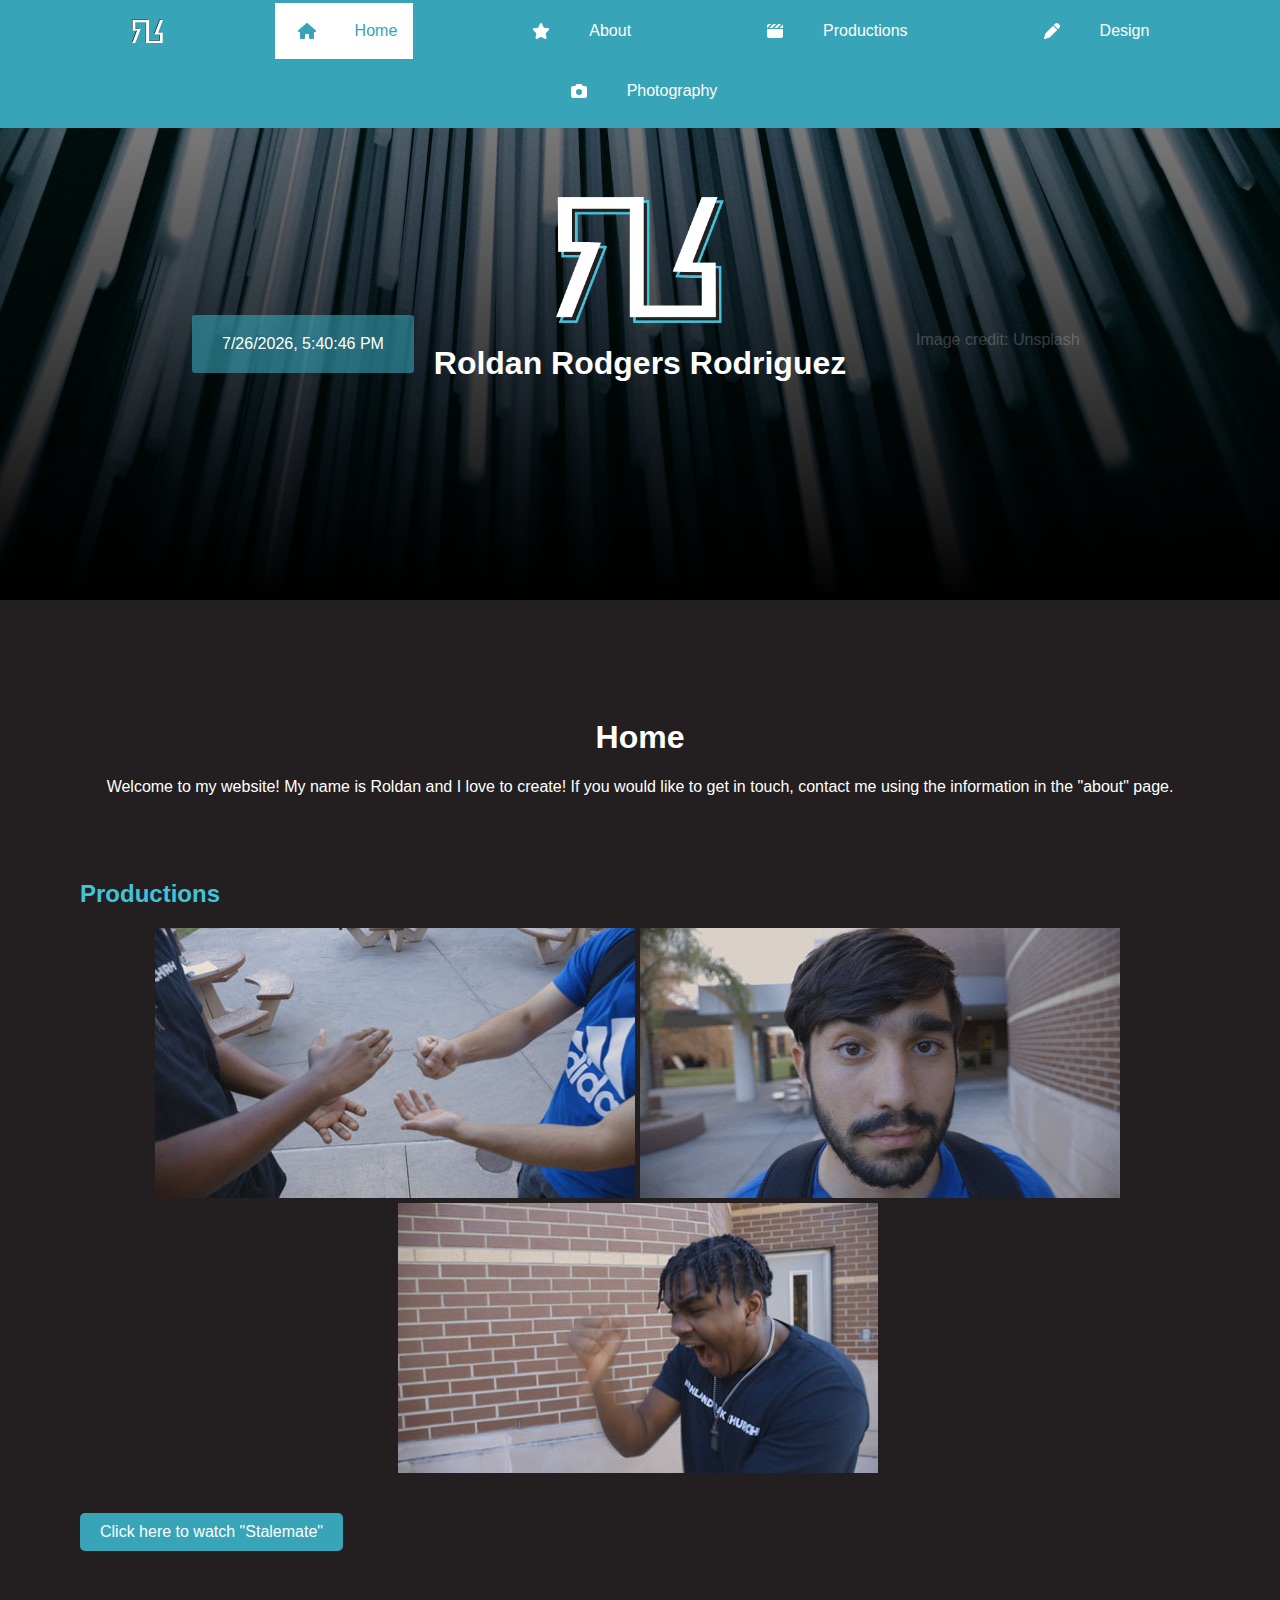
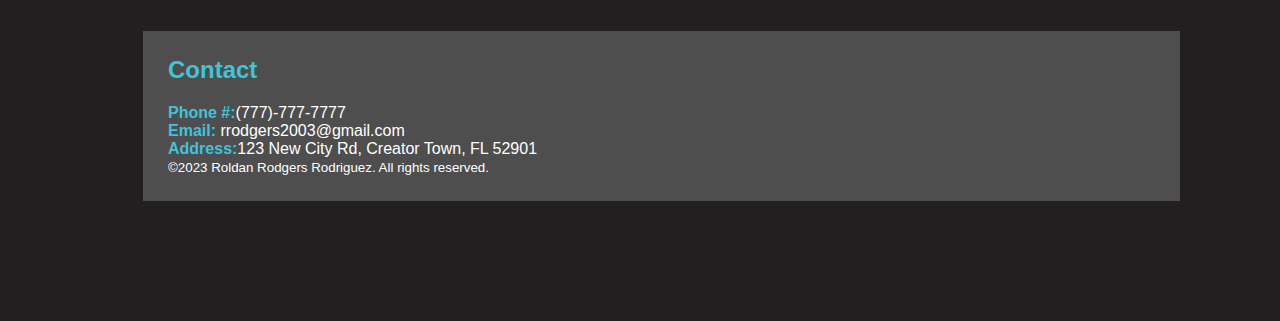
<file: index.html>
<!DOCTYPE html>
<html lang="en">
<head>
    <meta charset="UTF-8">
    <meta name="viewport" content="width=device-width, initial-scale=1.0">
    <title>R.Rodgers - Portfolio</title>

    <link rel="stylesheet" href="stylesheet.css">
</head>

<body>  

  <nav class="navbar">

    <label class="hamburger-menu">
      <input type="checkbox">
    </label>
    <aside class="sidebar">
      <nav>
        <div class="link"><a href="index.html">HOME</a></div>
        <div class="link"><a href="about.html">ABOUT</a></div>
        <div class="link"><a href="videos/productions.html">PRODUCTIONS</a></div>
        <div class="link"><a href="grdesign.html">DESIGN</a></div>
        <div class="link"><a href="pictures/photography.html">PHOTOGRAPHY</a></div>

      </nav>
    </aside>

    <ul class="navbar-nav">
        
        <li class="logos">
            <a href="#" class="nav-link">
              <svg id="Layer_1" data-name="Layer 1" xmlns="http://www.w3.org/2000/svg" viewBox="0 0 262.67 197.13">
                <defs>
                  <style>
                    .cls-1 {
                      fill: #231f20;
                      stroke: #41c3da;
                      stroke-miterlimit: 10;
                      stroke-width: 4px;
                    }
              
                    .cls-2 {
                      fill: #fff;
                      stroke-width: 0px;
                    }
                  </style>
                </defs>
                <g>
                  <polygon class="cls-1" points="9.71 7 10.1 92.55 46.48 92.55 7 195.13 31.77 195.13 77.26 78.22 31.77 77.45 31.77 25.19 122.74 25.19 122.74 195.13 144.03 195.13 144.03 25.19 144.03 7 9.71 7"/>
                  <path class="cls-1" d="m122.74,24.72v170.41h134.32l-.39-85.55h-36.39L259.76,7h-24.77l-45.48,116.9,45.48.77v52.26h-90.97V7h-21.29"/>
                </g>
                <g>
                  <polygon class="cls-2" points="2.71 0 3.1 85.55 39.48 85.55 0 188.13 24.77 188.13 70.26 71.22 24.77 70.45 24.77 18.19 115.74 18.19 115.74 188.13 137.03 188.13 137.03 18.19 137.03 0 2.71 0"/>
                  <path class="cls-2" d="m115.74,17.72v170.41h134.32l-.39-85.55h-36.39L252.76,0h-24.77l-45.48,116.9,45.48.77v52.26h-90.97V0h-21.29"/>
                </g>
              </svg>
</a>
</li>

        <li class="nav-item"><a href="index.html" class="nav-link nav-link-active">
            <svg xmlns="http://www.w3.org/2000/svg" height="1em" viewBox="0 0 576 512"><!--! Font Awesome Free 6.4.2 by @fontawesome - https://fontawesome.com License - https://fontawesome.com/license (Commercial License) Copyright 2023 Fonticons, Inc. --><path d="M575.8 255.5c0 18-15 32.1-32 32.1h-32l.7 160.2c0 2.7-.2 5.4-.5 8.1V472c0 22.1-17.9 40-40 40H456c-1.1 0-2.2 0-3.3-.1c-1.4 .1-2.8 .1-4.2 .1H416 392c-22.1 0-40-17.9-40-40V448 384c0-17.7-14.3-32-32-32H256c-17.7 0-32 14.3-32 32v64 24c0 22.1-17.9 40-40 40H160 128.1c-1.5 0-3-.1-4.5-.2c-1.2 .1-2.4 .2-3.6 .2H104c-22.1 0-40-17.9-40-40V360c0-.9 0-1.9 .1-2.8V287.6H32c-18 0-32-14-32-32.1c0-9 3-17 10-24L266.4 8c7-7 15-8 22-8s15 2 21 7L564.8 231.5c8 7 12 15 11 24z"/></svg>
            <span class="link-text">Home</span>
        </a></li>

        <li class="nav-item"><a href="about.html" class="nav-link">
            <svg xmlns="http://www.w3.org/2000/svg" height="1em" viewBox="0 0 576 512"><!--! Font Awesome Free 6.4.2 by @fontawesome - https://fontawesome.com License - https://fontawesome.com/license (Commercial License) Copyright 2023 Fonticons, Inc. --><path d="M316.9 18C311.6 7 300.4 0 288.1 0s-23.4 7-28.8 18L195 150.3 51.4 171.5c-12 1.8-22 10.2-25.7 21.7s-.7 24.2 7.9 32.7L137.8 329 113.2 474.7c-2 12 3 24.2 12.9 31.3s23 8 33.8 2.3l128.3-68.5 128.3 68.5c10.8 5.7 23.9 4.9 33.8-2.3s14.9-19.3 12.9-31.3L438.5 329 542.7 225.9c8.6-8.5 11.7-21.2 7.9-32.7s-13.7-19.9-25.7-21.7L381.2 150.3 316.9 18z"/></svg>
            <span class="link-text">About</span>
        </a></li>

        <li class="nav-item"><a href="videos/productions.html" class="nav-link">
            <svg xmlns="http://www.w3.org/2000/svg" height="1em" viewBox="0 0 512 512"><!--! Font Awesome Free 6.4.2 by @fontawesome - https://fontawesome.com License - https://fontawesome.com/license (Commercial License) Copyright 2023 Fonticons, Inc. --><path d="M448 32H361.9l-1 1-127 127h92.1l1-1L453.8 32.3c-1.9-.2-3.8-.3-5.8-.3zm64 128V96c0-15.1-5.3-29.1-14-40l-104 104H512zM294.1 32H201.9l-1 1L73.9 160h92.1l1-1 127-127zM64 32C28.7 32 0 60.7 0 96v64H6.1l1-1 127-127H64zM512 192H0V416c0 35.3 28.7 64 64 64H448c35.3 0 64-28.7 64-64V192z"/></svg>
            <span class="link-text">Productions</span>
        </a></li>

        <li class="nav-item"><a href="grdesign.html" class="nav-link">
            <svg xmlns="http://www.w3.org/2000/svg" height="1em" viewBox="0 0 512 512"><!--! Font Awesome Free 6.4.2 by @fontawesome - https://fontawesome.com License - https://fontawesome.com/license (Commercial License) Copyright 2023 Fonticons, Inc. --><path d="M362.7 19.3L314.3 67.7 444.3 197.7l48.4-48.4c25-25 25-65.5 0-90.5L453.3 19.3c-25-25-65.5-25-90.5 0zm-71 71L58.6 323.5c-10.4 10.4-18 23.3-22.2 37.4L1 481.2C-1.5 489.7 .8 498.8 7 505s15.3 8.5 23.7 6.1l120.3-35.4c14.1-4.2 27-11.8 37.4-22.2L421.7 220.3 291.7 90.3z"/></svg>
            <span class="link-text">Design</span>
        </a></li>

        <li class="nav-item"><a href="pictures/photography.html" class="nav-link">
            <svg xmlns="http://www.w3.org/2000/svg" height="1em" viewBox="0 0 512 512"><!--! Font Awesome Free 6.4.2 by @fontawesome - https://fontawesome.com License - https://fontawesome.com/license (Commercial License) Copyright 2023 Fonticons, Inc. --><path d="M149.1 64.8L138.7 96H64C28.7 96 0 124.7 0 160V416c0 35.3 28.7 64 64 64H448c35.3 0 64-28.7 64-64V160c0-35.3-28.7-64-64-64H373.3L362.9 64.8C356.4 45.2 338.1 32 317.4 32H194.6c-20.7 0-39 13.2-45.5 32.8zM256 192a96 96 0 1 1 0 192 96 96 0 1 1 0-192z"/></svg>
            <span class="link-text">Photography</span>
        </a></li>

    </ul>

</nav>

    <div class="hero-image">
        <a href="index.html">
            <picture class="logo">
        <source media="(min-width: 480px)"
                              srcset="images/og_2x.png 800w"
                            sizes="20vw">
                            <img src="images/og_x3.png" alt="Logo for website" class="center">
            </picture>
        </a>

        <h1 class="name">Roldan Rodgers Rodriguez</h1>
      </div>
       
      <div id="datetime-container"></div>

<main>

      <div id="welcome">
          <br>
          <h1>Home</h1>
          <p>Welcome to my website! My name is Roldan and I love to create! If you would like to get in touch, contact me using the information in the "about" page. </p>
      </div>
    


    <h2 class="productions">Productions</h2>
    
    <div class="video-frames">
    <img src="pictures/stalemate/JPEG/stalemate-1.jpg" alt="rock-paper-scissors" id="vid-1">

    <img src="pictures/stalemate/JPEG/stalemate-2.jpg" alt="roldan side eye" id="vid-2">

    <img src="pictures/stalemate/JPEG/stalemate-3.jpg" alt="Isaac getting sturdy" id="vid-3">
    </div>

    <div class="button">
        <a href="videos/productions.html">Click here to watch "Stalemate"</a>
    </div>

    
</main>

    <footer class="contact">

        <h2>Contact</h2>
        
        <strong>Phone #:</strong>(777)-777-7777
        
        <br><strong>Email:</strong> 
        <a class="email" href="mailto:rrodgers2003@gmail.com">rrodgers2003@gmail.com</a>
            <br>
        
            <strong>Address:</strong>123 New City Rd, Creator Town, FL 52901
           
            <br>
            <small>&copy;2023 Roldan Rodgers Rodriguez. All rights reserved.</small>
        </footer>

        <p class="img-credit">Image credit: Unsplash</p>

        <script src="time.js"></script>
</body>

</html>
</file>
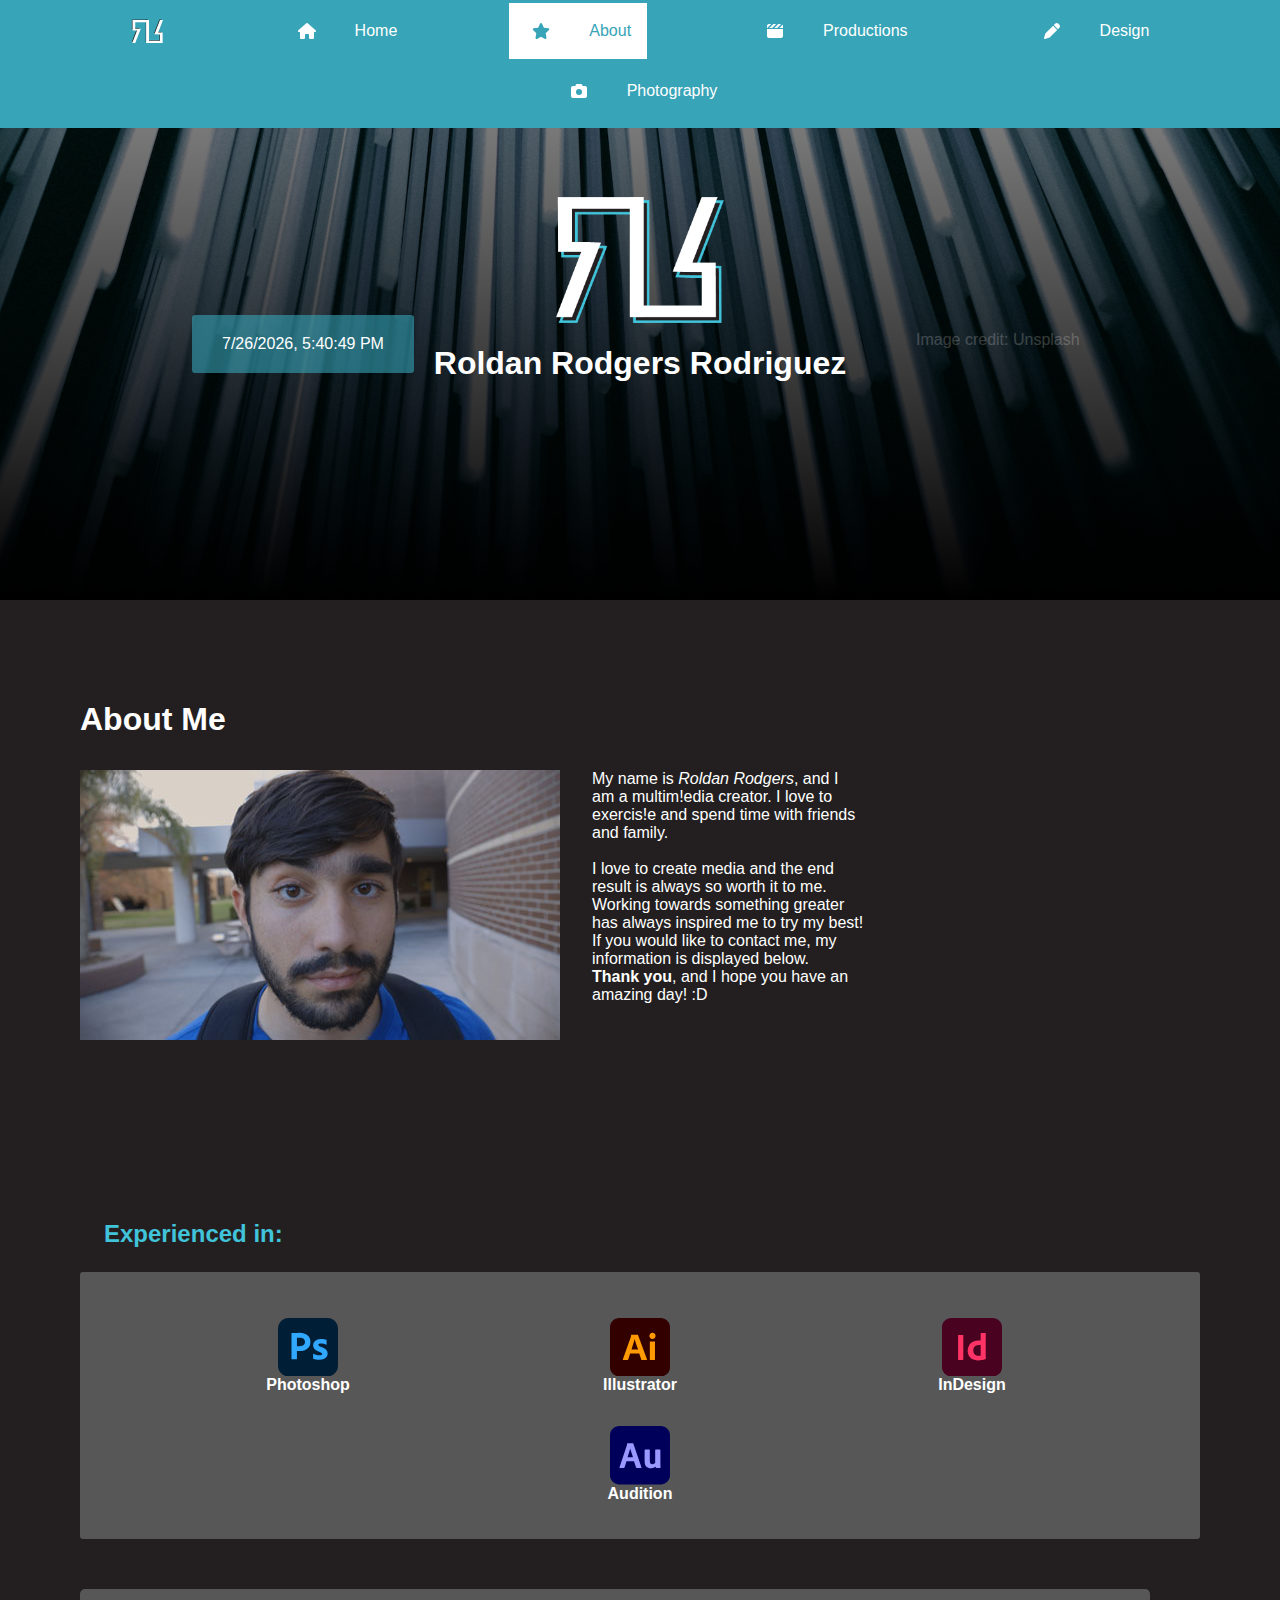
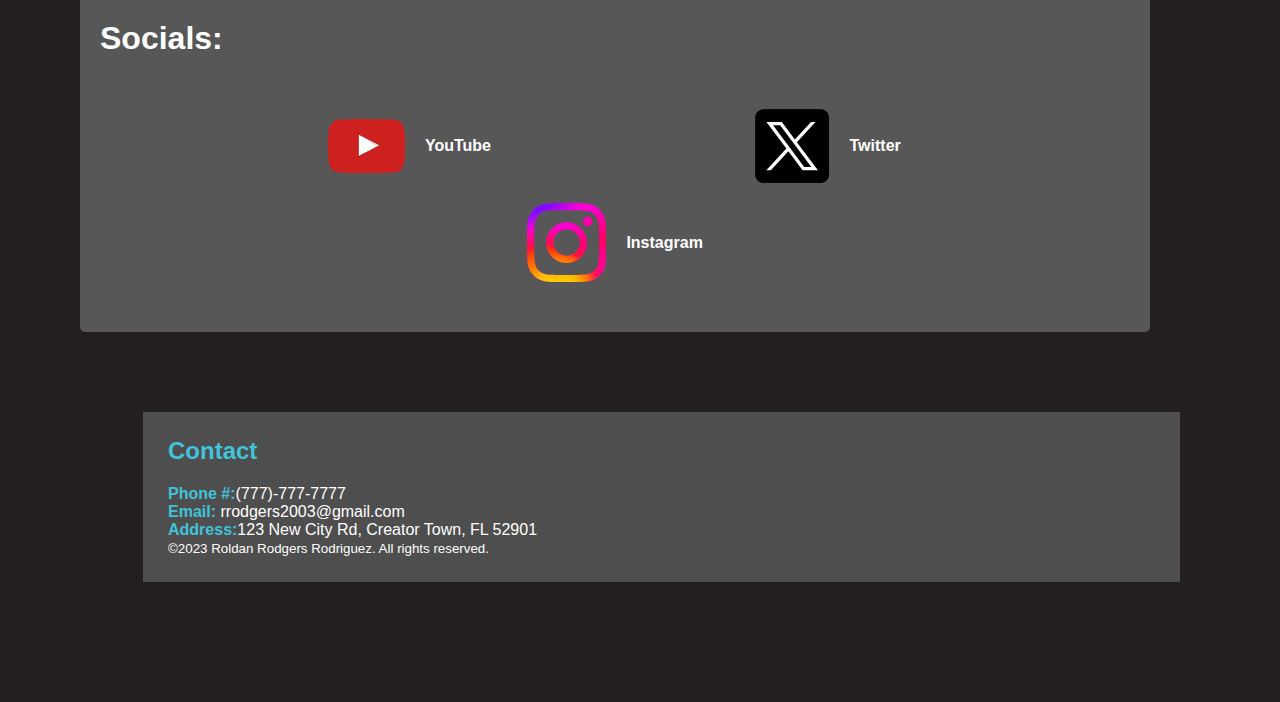
<file: about.html>
<!DOCTYPE html>
<html lang="en">
<head>
    <meta charset="UTF-8">
    <meta name="viewport" content="width=device-width, initial-scale=1.0">
    <title>About Me</title>

    <link rel="stylesheet" href="stylesheet.css">

</head>

<body> 

<nav class="navbar">

  <label class="hamburger-menu">
    <input type="checkbox">
  </label>
  <aside class="sidebar">
    <nav>
      <div class="link"><a href="index.html">HOME</a></div>
      <div class="link"><a href="about.html">ABOUT</a></div>
      <div class="link"><a href="videos/productions.html">PRODUCTIONS</a></div>
      <div class="link"><a href="grdesign.html">DESIGN</a></div>
      <div class="link"><a href="pictures/photography.html">PHOTOGRAPHY</a></div>
    </nav>
  </aside>

  <ul class="navbar-nav">
      
      <li class="logos">
          <a href="#" class="nav-link">
            <svg id="Layer_1" data-name="Layer 1" xmlns="http://www.w3.org/2000/svg" viewBox="0 0 262.67 197.13">
              <defs>
                <style>
                  .cls-1 {
                    fill: #231f20;
                    stroke: #41c3da;
                    stroke-miterlimit: 10;
                    stroke-width: 4px;
                  }
            
                  .cls-2 {
                    fill: #fff;
                    stroke-width: 0px;
                  }
                </style>
              </defs>
              <g>
                <polygon class="cls-1" points="9.71 7 10.1 92.55 46.48 92.55 7 195.13 31.77 195.13 77.26 78.22 31.77 77.45 31.77 25.19 122.74 25.19 122.74 195.13 144.03 195.13 144.03 25.19 144.03 7 9.71 7"/>
                <path class="cls-1" d="m122.74,24.72v170.41h134.32l-.39-85.55h-36.39L259.76,7h-24.77l-45.48,116.9,45.48.77v52.26h-90.97V7h-21.29"/>
              </g>
              <g>
                <polygon class="cls-2" points="2.71 0 3.1 85.55 39.48 85.55 0 188.13 24.77 188.13 70.26 71.22 24.77 70.45 24.77 18.19 115.74 18.19 115.74 188.13 137.03 188.13 137.03 18.19 137.03 0 2.71 0"/>
                <path class="cls-2" d="m115.74,17.72v170.41h134.32l-.39-85.55h-36.39L252.76,0h-24.77l-45.48,116.9,45.48.77v52.26h-90.97V0h-21.29"/>
              </g>
            </svg>
</a>
</li>

      <li class="nav-item"><a href="index.html" class="nav-link">
          <svg xmlns="http://www.w3.org/2000/svg" height="1em" viewBox="0 0 576 512"><!--! Font Awesome Free 6.4.2 by @fontawesome - https://fontawesome.com License - https://fontawesome.com/license (Commercial License) Copyright 2023 Fonticons, Inc. --><path d="M575.8 255.5c0 18-15 32.1-32 32.1h-32l.7 160.2c0 2.7-.2 5.4-.5 8.1V472c0 22.1-17.9 40-40 40H456c-1.1 0-2.2 0-3.3-.1c-1.4 .1-2.8 .1-4.2 .1H416 392c-22.1 0-40-17.9-40-40V448 384c0-17.7-14.3-32-32-32H256c-17.7 0-32 14.3-32 32v64 24c0 22.1-17.9 40-40 40H160 128.1c-1.5 0-3-.1-4.5-.2c-1.2 .1-2.4 .2-3.6 .2H104c-22.1 0-40-17.9-40-40V360c0-.9 0-1.9 .1-2.8V287.6H32c-18 0-32-14-32-32.1c0-9 3-17 10-24L266.4 8c7-7 15-8 22-8s15 2 21 7L564.8 231.5c8 7 12 15 11 24z"/></svg>
          <span class="link-text">Home</span>
      </a></li>

      <li class="nav-item"><a href="about.html" class="nav-link nav-link-active">
          <svg xmlns="http://www.w3.org/2000/svg" height="1em" viewBox="0 0 576 512"><!--! Font Awesome Free 6.4.2 by @fontawesome - https://fontawesome.com License - https://fontawesome.com/license (Commercial License) Copyright 2023 Fonticons, Inc. --><path d="M316.9 18C311.6 7 300.4 0 288.1 0s-23.4 7-28.8 18L195 150.3 51.4 171.5c-12 1.8-22 10.2-25.7 21.7s-.7 24.2 7.9 32.7L137.8 329 113.2 474.7c-2 12 3 24.2 12.9 31.3s23 8 33.8 2.3l128.3-68.5 128.3 68.5c10.8 5.7 23.9 4.9 33.8-2.3s14.9-19.3 12.9-31.3L438.5 329 542.7 225.9c8.6-8.5 11.7-21.2 7.9-32.7s-13.7-19.9-25.7-21.7L381.2 150.3 316.9 18z"/></svg>
          <span class="link-text">About</span>
      </a></li>

      <li class="nav-item"><a href="videos/productions.html" class="nav-link">
          <svg xmlns="http://www.w3.org/2000/svg" height="1em" viewBox="0 0 512 512"><!--! Font Awesome Free 6.4.2 by @fontawesome - https://fontawesome.com License - https://fontawesome.com/license (Commercial License) Copyright 2023 Fonticons, Inc. --><path d="M448 32H361.9l-1 1-127 127h92.1l1-1L453.8 32.3c-1.9-.2-3.8-.3-5.8-.3zm64 128V96c0-15.1-5.3-29.1-14-40l-104 104H512zM294.1 32H201.9l-1 1L73.9 160h92.1l1-1 127-127zM64 32C28.7 32 0 60.7 0 96v64H6.1l1-1 127-127H64zM512 192H0V416c0 35.3 28.7 64 64 64H448c35.3 0 64-28.7 64-64V192z"/></svg>
          <span class="link-text">Productions</span>
      </a></li>

      <li class="nav-item"><a href="grdesign.html" class="nav-link">
          <svg xmlns="http://www.w3.org/2000/svg" height="1em" viewBox="0 0 512 512"><!--! Font Awesome Free 6.4.2 by @fontawesome - https://fontawesome.com License - https://fontawesome.com/license (Commercial License) Copyright 2023 Fonticons, Inc. --><path d="M362.7 19.3L314.3 67.7 444.3 197.7l48.4-48.4c25-25 25-65.5 0-90.5L453.3 19.3c-25-25-65.5-25-90.5 0zm-71 71L58.6 323.5c-10.4 10.4-18 23.3-22.2 37.4L1 481.2C-1.5 489.7 .8 498.8 7 505s15.3 8.5 23.7 6.1l120.3-35.4c14.1-4.2 27-11.8 37.4-22.2L421.7 220.3 291.7 90.3z"/></svg>
          <span class="link-text">Design</span>
      </a></li>

      <li class="nav-item"><a href="pictures/photography.html" class="nav-link">
          <svg xmlns="http://www.w3.org/2000/svg" height="1em" viewBox="0 0 512 512"><!--! Font Awesome Free 6.4.2 by @fontawesome - https://fontawesome.com License - https://fontawesome.com/license (Commercial License) Copyright 2023 Fonticons, Inc. --><path d="M149.1 64.8L138.7 96H64C28.7 96 0 124.7 0 160V416c0 35.3 28.7 64 64 64H448c35.3 0 64-28.7 64-64V160c0-35.3-28.7-64-64-64H373.3L362.9 64.8C356.4 45.2 338.1 32 317.4 32H194.6c-20.7 0-39 13.2-45.5 32.8zM256 192a96 96 0 1 1 0 192 96 96 0 1 1 0-192z"/></svg>
          <span class="link-text">Photography</span>
      </a></li>

  </ul>

</nav>


    <div class="hero-image">
    <a href="index.html">
        <picture class="logo">
    <source media="(min-width: 480px)"
                          srcset="images/og_2x.png 800w"
                        sizes="20vw">
                        <img src="images/ogx3.png" alt="Logo for website" class="center">
        </picture>
    </a>

    <h1 class="name">Roldan Rodgers Rodriguez</h1>
  </div>
   

<main>

<h1>About Me</h1>

<p class="personal">
  <img src="pictures/stalemate/JPEG/stalemate-2.jpg" alt="roldan, aka myself" class="aboutme">
    My name is <em>Roldan Rodgers</em>, and I am a multim!edia creator. I love to<br> exercis!e and spend time with friends and family. <br><br>I love to create media and the end result is always so worth it to me. <br>Working towards something greater has always inspired me to try my best! <br>If you would like to contact me, my information is displayed below. <br><b>Thank you</b>, and I hope you have an amazing day! :D
</p>
<h2 class="title_apps">Experienced in:</h2>
    <ul class="apps">

        <li>
            <svg id="psLayer_1" data-name="psLayer 1" xmlns="http://www.w3.org/2000/svg" viewBox="0 0 425.2 414.6">
              <defs>
                <style>
                  .ps-1 {
                    fill: #001e36;
                  }
            
                  .ps-1, .ps-2 {
                    stroke-width: 0px;
                  }
            
                  .ps-2 {
                    fill: #31a8ff;
                  }
                </style>
              </defs>
              <g id="psLayer_2" data-name="psLayer 2">
                <g id="Surfaces">
                  <g id="Photo_Surface" data-name="Photo Surface">
                    <g id="Outline_no_shadow" data-name="Outline no shadow">
                      <path class="ps-1" d="m75.3,0h274.6c41.6,0,75.3,33.7,75.3,75.3v264c0,41.6-33.7,75.3-75.3,75.3H75.3c-41.6,0-75.3-33.7-75.3-75.3V75.3C0,33.7,33.7,0,75.3,0Z"/>
                    </g>
                  </g>
                </g>
                <g id="Outlined_Mnemonics_Logos" data-name="Outlined Mnemonics Logos">
                  <g id="Ps">
                    <path class="ps-2" d="m95.7,290.7V108.4c0-1.2.5-1.9,1.8-1.9,3,0,5.8,0,9.9-.2,4.3-.2,8.7-.2,13.5-.4s9.9-.2,15.4-.4,10.8-.2,16.1-.2c14.5,0,26.6,1.8,36.5,5.5,8.9,3,17,8,23.7,14.5,5.7,5.7,10.1,12.6,12.9,20.2,2.7,7.4,4.1,15.1,4.1,23,0,15.2-3.5,27.8-10.6,37.7s-17,17.4-28.5,21.6c-12,4.4-25.3,6-39.9,6-4.3,0-7.1,0-8.9-.2-1.8-.2-4.3-.2-7.6-.2v56.9c.2,1.2-.7,2.3-1.9,2.5h-34.4c-1.4.2-2.1-.5-2.1-2.1Zm38.6-150v59.5c2.5.2,4.8.4,6.9.4h9.4c6.9,0,13.8-1.1,20.4-3.2,5.7-1.6,10.6-5,14.5-9.4,3.7-4.4,5.5-10.5,5.5-18.2.2-5.5-1.2-11-4.1-15.8-3-4.6-7.3-8.1-12.4-10.1-6.6-2.7-13.6-3.7-20.9-3.5-4.6,0-8.7,0-12,.2-3.6-.3-6.1-.1-7.3.1h0Z"/>
                    <path class="ps-2" d="m340.2,189.4c-5.3-2.8-11-4.8-17-6-6.6-1.4-13.1-2.3-19.8-2.3-3.5-.2-7.3.4-10.6,1.2-2.3.5-4.3,1.8-5.5,3.5-.9,1.4-1.4,3.2-1.4,4.8s.7,3.2,1.8,4.6c1.6,1.9,3.7,3.5,6,4.8,4.1,2.1,8.3,4.1,12.6,5.8,9.6,3.2,18.8,7.6,27.3,12.9,5.8,3.7,10.6,8.7,14,14.7,2.8,5.7,4.3,11.9,4.1,18.2.2,8.3-2.3,16.7-6.9,23.6-5,7.1-11.9,12.6-19.8,15.8-8.7,3.7-19.3,5.7-32.1,5.7-8.1,0-16.1-.7-24.1-2.3-6.2-1.1-12.4-3-18.1-5.7-1.2-.7-2.1-1.9-1.9-3.4v-30.8c0-.5.2-1.2.7-1.6s1.1-.2,1.6.2c6.9,4.1,14.2,6.9,22,8.7,6.7,1.8,13.8,2.7,20.9,2.7,6.7,0,11.5-.9,14.7-2.5,2.8-1.2,4.8-4.3,4.8-7.4,0-2.5-1.4-4.8-4.3-7.1-2.8-2.3-8.7-5-17.4-8.3-9-3.2-17.4-7.4-25.2-12.8-5.5-3.9-10.1-9-13.5-15.1-2.8-5.7-4.3-11.9-4.1-18.1,0-7.6,2.1-14.9,6-21.4,4.4-7.1,11-12.8,18.6-16.3,8.3-4.3,18.8-6.2,31.4-6.2,7.3,0,14.7.5,22,1.6,5.3.7,10.5,2.1,15.2,4.1.7.2,1.4.9,1.8,1.6.2.7.4,1.4.4,2.1v28.9c0,.7-.4,1.4-.9,1.8-1.7.4-2.6.4-3.3,0Z"/>
                  </g>
                </g>
              </g>
            </svg>Photoshop</li>

        <li>
            <svg id="aiLayer_1" data-name="aiLayer 1" xmlns="http://www.w3.org/2000/svg" viewBox="0 0 425.2 414.6">
              <defs>
                <style>
                  .il-1 {
                    fill: #300;
                  }
            
                  .il-1, .il-2 {
                    stroke-width: 0px;
                  }
            
                  .il-2 {
                    fill: #ff9a00;
                  }
                </style>
              </defs>
              <g id="Illustrator">
                <path id="_16" data-name=" 16" class="il-1" d="m66.42,0h292.37c36.71,0,66.42,28.96,66.42,64.74v285.11c0,35.79-29.71,64.74-66.42,64.74H66.42c-36.71,0-66.42-28.96-66.42-64.74V64.84C0,28.96,29.71,0,66.42,0Z"/>
                <path id="_30" data-name=" 30" class="il-2" d="m207.35,252.35h-64.92l-13.3,42.22c-.4,1.46-1.8,2.54-3.4,2.44h-32.91c-1.9,0-2.5-.98-2-3.02l56.01-157.77c.6-1.66,1.1-3.51,1.7-5.66.8-3.02,1.1-6.24,1.1-9.36-.1-.88.5-1.76,1.5-1.95h45.21c1.3,0,2.1.49,2.2,1.37l63.92,173.56c.6,1.85,0,2.73-1.7,2.73h-36.51c-1.3.1-2.5-.68-2.8-1.95l-14.1-42.61Zm-55.11-29.15h47.61c-1.1-3.61-5-12.09-6.5-16.67s-3.6-8.19-5.2-13.36c-1.7-5.17-3.4-10.43-5.1-15.6-1.7-5.17-3.2-10.24-4.7-15.11-1.4-4.88-2.7-9.26-3.8-13.26h-.3c-1.6,7.41-3.6,14.72-5.9,21.94-2.6,8.19-5.3,16.58-8,25.16-2.7,8.68-5.5,19.7-8.1,26.91h0Z"/>
                <path id="_31" data-name=" 31" class="il-2" d="m300.67,148.02c-5.8.2-11.4-1.95-15.5-6.05-4-4.19-6.1-9.85-5.9-15.6-.2-5.75,2.1-11.21,6.3-15.21,4.2-3.9,9.8-6.05,15.6-5.85,5.9-.29,11.7,1.85,15.9,5.85,3.9,4.1,6,9.56,5.8,15.21.2,5.75-1.9,11.41-6,15.6-4.3,4.1-10.2,6.34-16.2,6.05Zm-18.2,146.36v-125.2c0-1.66.7-2.44,2.2-2.44h31.91c1.5,0,2.2.78,2.2,2.44v125.2c0,1.85-.7,2.73-2.2,2.73h-31.61c-1.6,0-2.5-.88-2.5-2.73Z"/>
              </g>
            </svg>Illustrator</li>

        <li>
            <svg id="idLayer_1" data-name="idLayer 1" xmlns="http://www.w3.org/2000/svg" viewBox="0 0 425.2 414.6">
              <defs>
                <style>
                  .id-1 {
                    fill: #49021f;
                  }
            
                  .id-1, .id-2 {
                    stroke-width: 0px;
                  }
            
                  .id-2 {
                    fill: #f36;
                  }
                </style>
              </defs>
              <g id="InDesign">
                <path id="_18" data-name=" 18" class="id-1" d="m66.42,0h292.37c36.71,0,66.42,28.96,66.42,64.74v285.11c0,35.79-29.71,64.74-66.42,64.74H66.42c-36.71,0-66.42-28.96-66.42-64.74V64.84C0,28.96,29.71,0,66.42,0Z"/>
                <path id="_34" data-name=" 34" class="id-2" d="m151.04,122.66v171.71c0,1.85-.8,2.73-2.5,2.73h-32.11c-1.5,0-2.2-.88-2.2-2.73V122.66c0-1.46.8-2.15,2.5-2.15h32.11c1.1-.1,2.1.59,2.2,1.66.1.1.1.29,0,.49h0Z"/>
                <path id="_35" data-name=" 35" class="id-2" d="m255.46,300.81c-12.9.2-25.71-2.44-37.51-7.7-11-4.97-20.1-12.97-26.31-23.11-6.8-11.8-10.1-25.25-9.6-38.81-.1-12.58,3.2-24.96,9.6-35.88,6.6-11.12,16.2-20.28,27.81-26.33,13.6-6.92,28.81-10.34,44.11-9.85.9,0,2.2,0,3.7.1s4.8.2,6.8.39v-51.78c0-1.27.6-1.95,1.7-1.95h32.61c.8-.1,1.6.49,1.7,1.27v160.2c0,3.12.1,6.53.4,10.14.3,3.61.5,6.92.7,9.85.1,1.17-.6,2.24-1.7,2.73-8.7,3.71-17.8,6.44-27.11,8.19-8.9,1.66-17.9,2.44-26.91,2.54Zm18.6-34.03v-74.79c-2-.39-4.1-.68-6.1-.78-1.9-.2-3.8-.29-5.8-.29-6.8-.1-13.6,1.46-19.7,4.39-13.4,6.24-21.51,19.79-20.5,34.22-.1,5.95.9,11.9,2.9,17.55,1.7,4.49,4.4,8.68,7.9,12.09,3.3,3.12,7.4,5.46,11.8,6.83,4.7,1.46,9.6,2.24,14.5,2.15,2.6,0,5.1-.1,7.3-.29,2.6-.1,5.2-.49,7.7-1.07h0Z"/>
              </g>
            </svg>InDesign</li>

        <li>
            <svg id="auLayer_1" data-name="auLayer 1" xmlns="http://www.w3.org/2000/svg" viewBox="0 0 425.2 414.6">
              <defs>
                <style>
                  .au-1, .au-2 {
                    fill: #99f;
                  }
            
                  .au-1, .au-2, .au-3 {
                    stroke-width: 0px;
                  }
            
                  .au-2 {
                    fill-rule: evenodd;
                  }
            
                  .au-3 {
                    fill: #00005b;
                  }
                </style>
              </defs>
              <g id="Audition">
                <path id="_5" data-name=" 5" class="au-3" d="m66.42,0h292.37c36.71,0,66.42,28.96,66.42,64.74v285.11c0,35.79-29.71,64.74-66.42,64.74H66.42c-36.71,0-66.42-28.96-66.42-64.74V64.84C0,28.96,29.71,0,66.42,0Z"/>
                <path id="_8" data-name=" 8" class="au-2" d="m222.75,291.84l-57.11-166.64c-.2-.88-.7-1.66-1.5-2.15s-1.7-.78-2.6-.68h-37.11c-2-.1-3.7,1.37-3.8,3.32v.39c0,4.58-.6,9.07-2,13.46h0l-51.11,152.11v.1c-.5,1.27-.3,2.63.4,3.8.9,1.07,2.2,1.66,3.6,1.56h26.51c1.2,0,2.3-.29,3.3-.98.9-.68,1.4-1.66,1.6-2.73l14-43.68h53.11l14.9,44.56.1.1c.4.88,1.1,1.56,1.9,2.05.8.49,1.8.68,2.7.68h29.71c1.3.1,2.6-.59,3.3-1.76.5-1.07.5-2.34.1-3.51Zm-60.21-71.18h-37.91c9.2-29.35,15.5-50.02,18.6-61.82,1.2,4.1,2.6,8.78,4.2,14.04,2.8,9.17,5.9,18.92,9.3,29.45,2.7,8.29,4.6,14.33,5.8,18.33Z"/>
                <path id="_9" data-name=" 9" class="au-1" d="m324.58,294.08c-.5-1.56-.9-3.12-1.2-4.68-9.6,6.92-21.3,10.43-33.21,10.04-14.6,0-26.01-4-33.61-12.48-7.6-8.39-11.2-20.77-11.2-36.66v-78.98c-.2-2.24,1.5-4.1,3.8-4.29h28.91c1.2,0,2.3.39,3.1,1.27.7.88,1.1,1.95,1,3.02v76.93c0,8,1.7,13.65,4.7,17.16,3.5,3.8,8.5,5.75,13.7,5.36,7.5.2,14.7-2.73,19.7-8.19v-91.36c-.2-2.24,1.5-4.1,3.8-4.29h28.71c1.1,0,2.2.29,3.1.98.9.78,1.3,1.85,1.3,3.02v96.34c0,8,.4,16.48,1.3,25.45.3,1.27,0,2.54-.9,3.41l-.3.29-.3.2c-.9.39-1.9.49-2.9.49h-24.61c-1,0-2-.2-2.9-.68-1.1-.59-1.7-1.37-2-2.34Z"/>
              </g>
            </svg>Audition</li>

    </ul>


<div class="socials-box">
<h1>Socials:</h1>
<ul class="socials">
    <li>
        <a href="http://www.youtube.com/" target="_blank" rel="noopener noreferrer">
        <svg id="ytLayer_1" data-name="ytLayer 1" xmlns="http://www.w3.org/2000/svg" viewBox="0 0 250 175.58">
          <defs>
            <style>
              .yt-1 {
                fill: #cd201f;
              }
        
              .yt-1, .yt-2, .yt-3 {
                stroke-width: 0px;
              }
        
              .yt-2 {
                fill: #e8e0e0;
              }
        
              .yt-3 {
                fill: #fff;
              }
            </style>
          </defs>
          <path class="yt-3" d="m166.53,85.23c-22.92-12.25-44.87-23.51-67.31-35.27v70.34c23.61-12.83,48.49-24.59,67.4-35.07h-.1Z"/>
          <path class="yt-2" d="m166.53,85.23c-22.92-12.25-67.31-35.27-67.31-35.27l59.17,39.77s-10.78,5.98,8.13-4.5h0Z"/>
          <path class="yt-1" d="m103.54,175.36c-47.61-.88-63.87-1.67-73.87-3.72-6.76-1.37-12.64-4.41-16.95-8.81-3.33-3.33-5.98-8.42-8.03-15.48-1.76-5.88-2.45-10.77-3.43-22.73C-.24,97.64-.59,75.58,1.26,50.94c1.53-13.61,2.27-29.76,12.44-39.19,4.8-4.41,10.38-7.25,16.66-8.42C40.15,1.47,81.89,0,125.09,0s84.94,1.47,94.74,3.33c7.83,1.47,15.18,5.88,19.49,11.56,9.28,14.59,9.44,32.74,10.38,46.93.39,6.76.39,45.16,0,51.92-1.47,22.43-2.64,30.37-5.97,38.59-2.06,5.19-3.82,7.94-6.86,10.97-4.77,4.68-10.86,7.78-17.44,8.91-41.2,3.1-76.19,3.77-115.9,3.14h0Zm63.09-90.13c-22.92-12.25-44.87-23.61-67.31-35.37v70.34c23.61-12.83,48.5-24.59,67.4-35.07l-.1.1Z"/>
        </svg>YouTube</a></li>

    <li>

        <a href="http://www.twitter.com/" target="_blank" rel="noopener noreferrer">
           
            <svg id="svg5" xmlns="http://www.w3.org/2000/svg" viewBox="0 0 856.99 857">
              <defs>
                <style>
                  .twi-1 {
                    fill: #fff;
                    stroke-width: 0px;
                  }
            
                  .twi-2 {
                    stroke: #fff;
                    stroke-miterlimit: 10;
                  }
                </style>
              </defs>
              <path class="twi-2" d="m756.7,856.5H100.3c-55.12,0-99.8-44.68-99.8-99.8V100.3C.5,45.18,45.18.5,100.3.5h656.39c55.12,0,99.8,44.68,99.8,99.8v656.39c.01,55.13-44.67,99.81-99.79,99.81Z"/>
              <g id="twitlayer1">
                <path id="path1009" class="twi-1" d="m132,149.63l230.07,307.63-231.52,250.11h52.11l202.7-218.98,163.77,218.98h177.32l-243.02-324.93,215.5-232.81h-52.11l-186.67,201.67-150.83-201.67h-177.32Zm76.63,38.39h81.46l359.72,480.97h-81.46L208.63,188.02Z"/>
              </g>
            </svg>Twitter</a></li>

    <li><a href="http://www.instagram.com/" target="_blank" rel="noopener noreferrer">
        <svg id="svg8" xmlns="http://www.w3.org/2000/svg" xmlns:xlink="http://www.w3.org/1999/xlink" viewBox="0 0 750.1 749.4">
          <defs>
            <style>
              .in-1 {
                fill: url(#radial-gradient-2);
              }
        
              .in-1, .in-2, .in-3, .in-4 {
                stroke-width: 0px;
              }
        
              .in-2 {
                fill: url(#radial-gradient);
              }
        
              .in-3 {
                fill: url(#radial-gradient-3);
              }
        
              .in-4 {
                fill: url(#radial-gradient-4);
              }
            </style>
            <radialGradient id="radial-gradient" cx="187.93" cy="20.34" fx="187.93" fy="20.34" r="132.29" gradientTransform="translate(1395.34 217.9) rotate(164.25) scale(3.62 2.61)" gradientUnits="userSpaceOnUse">
              <stop offset="0" stop-color="#ff005f"/>
              <stop offset="1" stop-color="#fc01d8"/>
            </radialGradient>
            <radialGradient id="radial-gradient-2" cx="-122.79" cy="-579.31" fx="-122.79" fy="-579.31" r="132.29" gradientTransform="translate(2980.59 251.98) rotate(-90) scale(4.53 4.8)" gradientUnits="userSpaceOnUse">
              <stop offset="0" stop-color="#fc0"/>
              <stop offset=".12" stop-color="#fc0"/>
              <stop offset=".57" stop-color="#fe4a05"/>
              <stop offset=".69" stop-color="#ff0f3f"/>
              <stop offset="1" stop-color="#fe0657" stop-opacity="0"/>
            </radialGradient>
            <radialGradient id="radial-gradient-3" cx="-145.69" cy="-68.34" fx="-145.69" fy="-68.34" r="132.29" gradientTransform="translate(-429.14 81.03) rotate(162.71) scale(3.58 1.6)" gradientUnits="userSpaceOnUse">
              <stop offset="0" stop-color="#780cff"/>
              <stop offset=".19" stop-color="#780cff"/>
              <stop offset="1" stop-color="#820bff" stop-opacity="0"/>
            </radialGradient>
            <radialGradient id="radial-gradient-4" cx="33.12" cy="-635.32" fx="33.12" fy="-635.32" r="132.29" gradientTransform="translate(1701.46 1569.97) rotate(-59.87) scale(1.87 2.44)" gradientUnits="userSpaceOnUse">
              <stop offset="0" stop-color="#fc0"/>
              <stop offset="1" stop-color="#fc0" stop-opacity="0"/>
            </radialGradient>
          </defs>
          <g id="instlayer1">
            <g id="g1111">
              <path id="path1092" class="in-2" d="m375,0C273.2,0,260.4.4,220.4,2.3c-39.9,1.8-67.2,8.1-91,17.4-24.7,9.6-45.6,22.4-66.4,43.2-20.9,20.8-33.7,41.7-43.3,66.4-9.3,23.8-15.6,51.1-17.4,90.9-1.8,40-2.3,52.8-2.3,154.5s.5,114.5,2.3,154.5c1.8,39.9,8.2,67.1,17.4,90.9,9.6,24.6,22.4,45.6,43.3,66.4,20.8,20.8,41.8,33.7,66.4,43.2,23.9,9.3,51.1,15.6,91,17.4,40,1.8,52.8,2.3,154.6,2.3s114.6-.4,154.6-2.3c39.9-1.8,67.2-8.1,91.1-17.4,24.7-9.6,45.5-22.4,66.4-43.2s33.7-41.7,43.3-66.4c9.2-23.8,15.5-51.1,17.4-90.9,1.8-40,2.3-52.7,2.3-154.5s-.5-114.5-2.3-154.5c-1.9-39.9-8.2-67.1-17.4-90.9-9.6-24.6-22.4-45.6-43.3-66.4-20.9-20.8-41.7-33.6-66.4-43.2-23.9-9.3-51.2-15.6-91.1-17.4-40-1.8-52.7-2.3-154.6-2.3h0Zm-33.7,67.6h33.6c100.1,0,112,.4,151.5,2.2,36.6,1.7,56.4,7.8,69.6,12.9,17.5,6.8,30,14.9,43.1,28s21.3,25.6,28.1,43.1c5.1,13.2,11.3,33,12.9,69.6,1.8,39.5,2.2,51.4,2.2,151.4s-.4,111.9-2.2,151.4c-1.7,36.5-7.8,56.4-12.9,69.6-6.8,17.5-14.9,29.9-28.1,43-13.1,13.1-25.6,21.2-43.1,28-13.2,5.2-33.1,11.2-69.6,12.9-39.5,1.8-51.4,2.2-151.5,2.2s-112-.4-151.5-2.2c-36.6-1.7-56.4-7.8-69.6-12.9-17.5-6.8-30-14.9-43.1-28s-21.3-25.6-28.1-43.1c-5.1-13.2-11.3-33-12.9-69.6-1.8-39.5-2.2-51.4-2.2-151.4s.4-111.9,2.2-151.4c1.7-36.5,7.8-56.4,12.9-69.6,6.8-17.5,14.9-30,28.1-43.1,13.1-13.1,25.6-21.2,43.1-28,13.2-5.2,33.1-11.2,69.6-12.9,34.6-1.7,48.1-2.2,117.9-2.1h0Zm233.9,62.2c-24.8,0-45,20.1-45,45s20.2,45,45,45,45-20.1,45-45-20.2-45-45-45h0Zm-200.2,52.5c-106.4,0-192.6,86.2-192.6,192.4s86.2,192.4,192.6,192.4,192.5-86.1,192.5-192.4-86.2-192.4-192.5-192.4h0Zm0,67.6c69,0,125,55.9,125,124.9s-56,124.9-125,124.9-125-55.9-125-124.9,55.9-124.9,125-124.9Z"/>
              <path id="path1068" class="in-1" d="m375,0C273.2,0,260.4.4,220.4,2.3c-39.9,1.8-67.2,8.1-91,17.4-24.7,9.6-45.6,22.4-66.4,43.2-20.9,20.8-33.7,41.7-43.3,66.4-9.3,23.8-15.6,51.1-17.4,90.9-1.8,40-2.3,52.8-2.3,154.5s.5,114.5,2.3,154.5c1.8,39.9,8.2,67.1,17.4,90.9,9.6,24.6,22.4,45.6,43.3,66.4,20.8,20.8,41.8,33.7,66.4,43.2,23.9,9.3,51.1,15.6,91,17.4,40,1.8,52.8,2.3,154.6,2.3s114.6-.4,154.6-2.3c39.9-1.8,67.2-8.1,91.1-17.4,24.7-9.6,45.5-22.4,66.4-43.2s33.7-41.7,43.3-66.4c9.2-23.8,15.5-51.1,17.4-90.9,1.8-40,2.3-52.7,2.3-154.5s-.5-114.5-2.3-154.5c-1.9-39.9-8.2-67.1-17.4-90.9-9.6-24.6-22.4-45.6-43.3-66.4-20.9-20.8-41.7-33.6-66.4-43.2-23.9-9.3-51.2-15.6-91.1-17.4-40-1.8-52.7-2.3-154.6-2.3h0Zm-33.7,67.6h33.6c100.1,0,112,.4,151.5,2.2,36.6,1.7,56.4,7.8,69.6,12.9,17.5,6.8,30,14.9,43.1,28s21.3,25.6,28.1,43.1c5.1,13.2,11.3,33,12.9,69.6,1.8,39.5,2.2,51.4,2.2,151.4s-.4,111.9-2.2,151.4c-1.7,36.5-7.8,56.4-12.9,69.6-6.8,17.5-14.9,29.9-28.1,43-13.1,13.1-25.6,21.2-43.1,28-13.2,5.2-33.1,11.2-69.6,12.9-39.5,1.8-51.4,2.2-151.5,2.2s-112-.4-151.5-2.2c-36.6-1.7-56.4-7.8-69.6-12.9-17.5-6.8-30-14.9-43.1-28s-21.3-25.6-28.1-43.1c-5.1-13.2-11.3-33-12.9-69.6-1.8-39.5-2.2-51.4-2.2-151.4s.4-111.9,2.2-151.4c1.7-36.5,7.8-56.4,12.9-69.6,6.8-17.5,14.9-30,28.1-43.1,13.1-13.1,25.6-21.2,43.1-28,13.2-5.2,33.1-11.2,69.6-12.9,34.6-1.7,48.1-2.2,117.9-2.1h0Zm233.9,62.2c-24.8,0-45,20.1-45,45s20.2,45,45,45,45-20.1,45-45-20.2-45-45-45h0Zm-200.2,52.5c-106.4,0-192.6,86.2-192.6,192.4s86.2,192.4,192.6,192.4,192.5-86.1,192.5-192.4-86.2-192.4-192.5-192.4h0Zm0,67.6c69,0,125,55.9,125,124.9s-56,124.9-125,124.9-125-55.9-125-124.9,55.9-124.9,125-124.9Z"/>
              <path id="path28" class="in-3" d="m375,0C273.2,0,260.4.4,220.4,2.3c-39.9,1.8-67.2,8.1-91,17.4-24.7,9.6-45.6,22.4-66.4,43.2-20.9,20.8-33.7,41.7-43.3,66.4-9.3,23.8-15.6,51.1-17.4,90.9-1.8,40-2.3,52.8-2.3,154.5s.5,114.5,2.3,154.5c1.8,39.9,8.2,67.1,17.4,90.9,9.6,24.6,22.4,45.6,43.3,66.4,20.8,20.8,41.8,33.7,66.4,43.2,23.9,9.3,51.1,15.6,91,17.4,40,1.8,52.8,2.3,154.6,2.3s114.6-.4,154.6-2.3c39.9-1.8,67.2-8.1,91.1-17.4,24.7-9.6,45.5-22.4,66.4-43.2s33.7-41.7,43.3-66.4c9.2-23.8,15.5-51.1,17.4-90.9,1.8-40,2.3-52.7,2.3-154.5s-.5-114.5-2.3-154.5c-1.9-39.9-8.2-67.1-17.4-90.9-9.6-24.6-22.4-45.6-43.3-66.4-20.9-20.8-41.7-33.6-66.4-43.2-23.9-9.3-51.2-15.6-91.1-17.4-40-1.8-52.7-2.3-154.6-2.3h0Zm-33.7,67.6h33.6c100.1,0,112,.4,151.5,2.2,36.6,1.7,56.4,7.8,69.6,12.9,17.5,6.8,30,14.9,43.1,28s21.3,25.6,28.1,43.1c5.1,13.2,11.3,33,12.9,69.6,1.8,39.5,2.2,51.4,2.2,151.4s-.4,111.9-2.2,151.4c-1.7,36.5-7.8,56.4-12.9,69.6-6.8,17.5-14.9,29.9-28.1,43-13.1,13.1-25.6,21.2-43.1,28-13.2,5.2-33.1,11.2-69.6,12.9-39.5,1.8-51.4,2.2-151.5,2.2s-112-.4-151.5-2.2c-36.6-1.7-56.4-7.8-69.6-12.9-17.5-6.8-30-14.9-43.1-28s-21.3-25.6-28.1-43.1c-5.1-13.2-11.3-33-12.9-69.6-1.8-39.5-2.2-51.4-2.2-151.4s.4-111.9,2.2-151.4c1.7-36.5,7.8-56.4,12.9-69.6,6.8-17.5,14.9-30,28.1-43.1,13.1-13.1,25.6-21.2,43.1-28,13.2-5.2,33.1-11.2,69.6-12.9,34.6-1.7,48.1-2.2,117.9-2.1h0Zm233.9,62.2c-24.8,0-45,20.1-45,45s20.2,45,45,45,45-20.1,45-45-20.2-45-45-45h0Zm-200.2,52.5c-106.4,0-192.6,86.2-192.6,192.4s86.2,192.4,192.6,192.4,192.5-86.1,192.5-192.4-86.2-192.4-192.5-192.4h0Zm0,67.6c69,0,125,55.9,125,124.9s-56,124.9-125,124.9-125-55.9-125-124.9,55.9-124.9,125-124.9Z"/>
              <path id="path1165" class="in-4" d="m375,0C273.2,0,260.4.4,220.4,2.3c-39.9,1.8-67.2,8.1-91,17.4-24.7,9.6-45.6,22.4-66.4,43.2-20.9,20.8-33.7,41.7-43.3,66.4-9.3,23.8-15.6,51.1-17.4,90.9-1.8,40-2.3,52.8-2.3,154.5s.5,114.5,2.3,154.5c1.8,39.9,8.2,67.1,17.4,90.9,9.6,24.6,22.4,45.6,43.3,66.4,20.8,20.8,41.8,33.7,66.4,43.2,23.9,9.3,51.1,15.6,91,17.4,40,1.8,52.8,2.3,154.6,2.3s114.6-.4,154.6-2.3c39.9-1.8,67.2-8.1,91.1-17.4,24.7-9.6,45.5-22.4,66.4-43.2s33.7-41.7,43.3-66.4c9.2-23.8,15.5-51.1,17.4-90.9,1.8-40,2.3-52.7,2.3-154.5s-.5-114.5-2.3-154.5c-1.9-39.9-8.2-67.1-17.4-90.9-9.6-24.6-22.4-45.6-43.3-66.4-20.9-20.8-41.7-33.6-66.4-43.2-23.9-9.3-51.2-15.6-91.1-17.4-40-1.8-52.7-2.3-154.6-2.3h0Zm-33.7,67.6h33.6c100.1,0,112,.4,151.5,2.2,36.6,1.7,56.4,7.8,69.6,12.9,17.5,6.8,30,14.9,43.1,28s21.3,25.6,28.1,43.1c5.1,13.2,11.3,33,12.9,69.6,1.8,39.5,2.2,51.4,2.2,151.4s-.4,111.9-2.2,151.4c-1.7,36.5-7.8,56.4-12.9,69.6-6.8,17.5-14.9,29.9-28.1,43-13.1,13.1-25.6,21.2-43.1,28-13.2,5.2-33.1,11.2-69.6,12.9-39.5,1.8-51.4,2.2-151.5,2.2s-112-.4-151.5-2.2c-36.6-1.7-56.4-7.8-69.6-12.9-17.5-6.8-30-14.9-43.1-28s-21.3-25.6-28.1-43.1c-5.1-13.2-11.3-33-12.9-69.6-1.8-39.5-2.2-51.4-2.2-151.4s.4-111.9,2.2-151.4c1.7-36.5,7.8-56.4,12.9-69.6,6.8-17.5,14.9-30,28.1-43.1,13.1-13.1,25.6-21.2,43.1-28,13.2-5.2,33.1-11.2,69.6-12.9,34.6-1.7,48.1-2.2,117.9-2.1h0Zm233.9,62.2c-24.8,0-45,20.1-45,45s20.2,45,45,45,45-20.1,45-45-20.2-45-45-45h0Zm-200.2,52.5c-106.4,0-192.6,86.2-192.6,192.4s86.2,192.4,192.6,192.4,192.5-86.1,192.5-192.4-86.2-192.4-192.5-192.4h0Zm0,67.6c69,0,125,55.9,125,124.9s-56,124.9-125,124.9-125-55.9-125-124.9,55.9-124.9,125-124.9Z"/>
            </g>
          </g>
        </svg>Instagram</a></li>
</ul>
</div>

  <div id="datetime-container"></div>

</main>

<footer class="contact">

    <h2>Contact</h2>
    
    <strong>Phone #:</strong>(777)-777-7777
    
    <br><strong>Email:</strong> 
    <a class="email" href="mailto:rrodgers2003@gmail.com">rrodgers2003@gmail.com</a>
        <br>
    
        <strong>Address:</strong>123 New City Rd, Creator Town, FL 52901
       
        <br>
        <small>&copy;2023 Roldan Rodgers Rodriguez. All rights reserved.</small>
    </footer>

    <p class="img-credit">Image credit: Unsplash</p>

    <script src="time.js"></script>
</body>
</html>
</file>
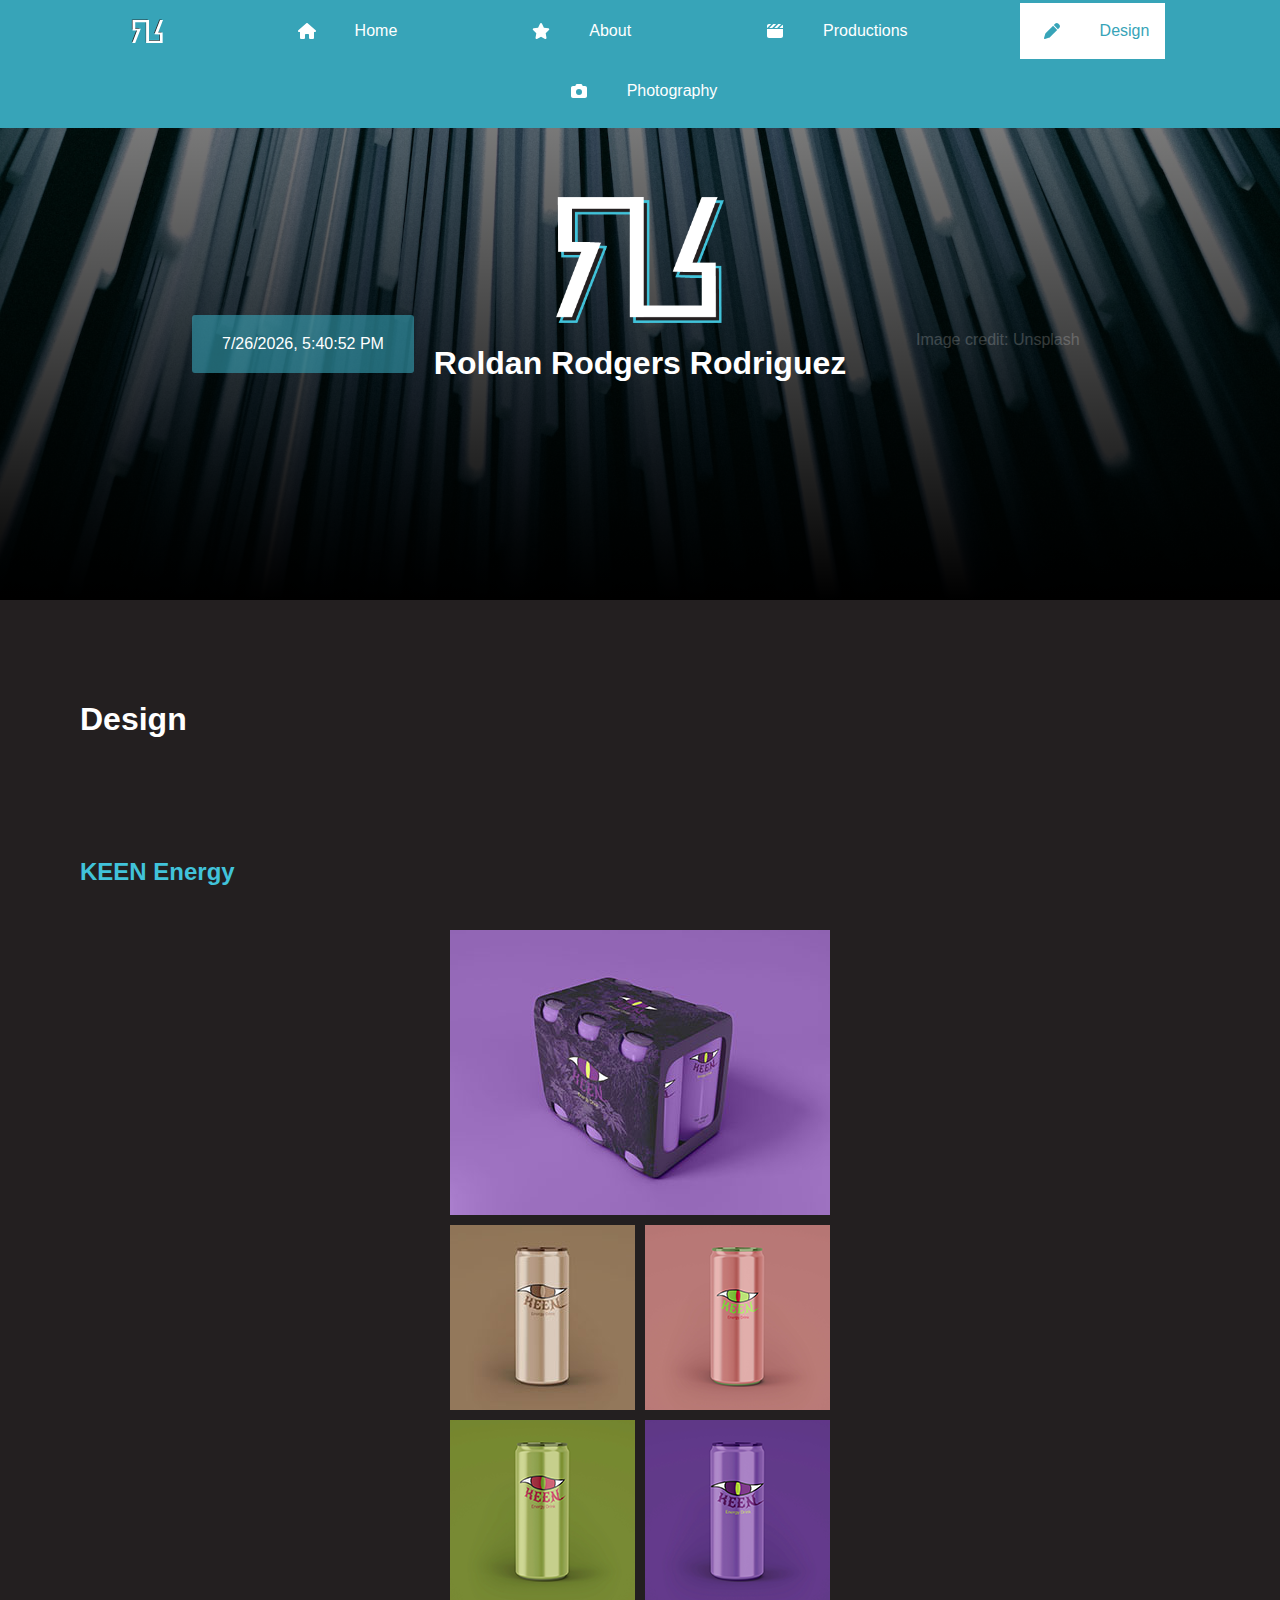
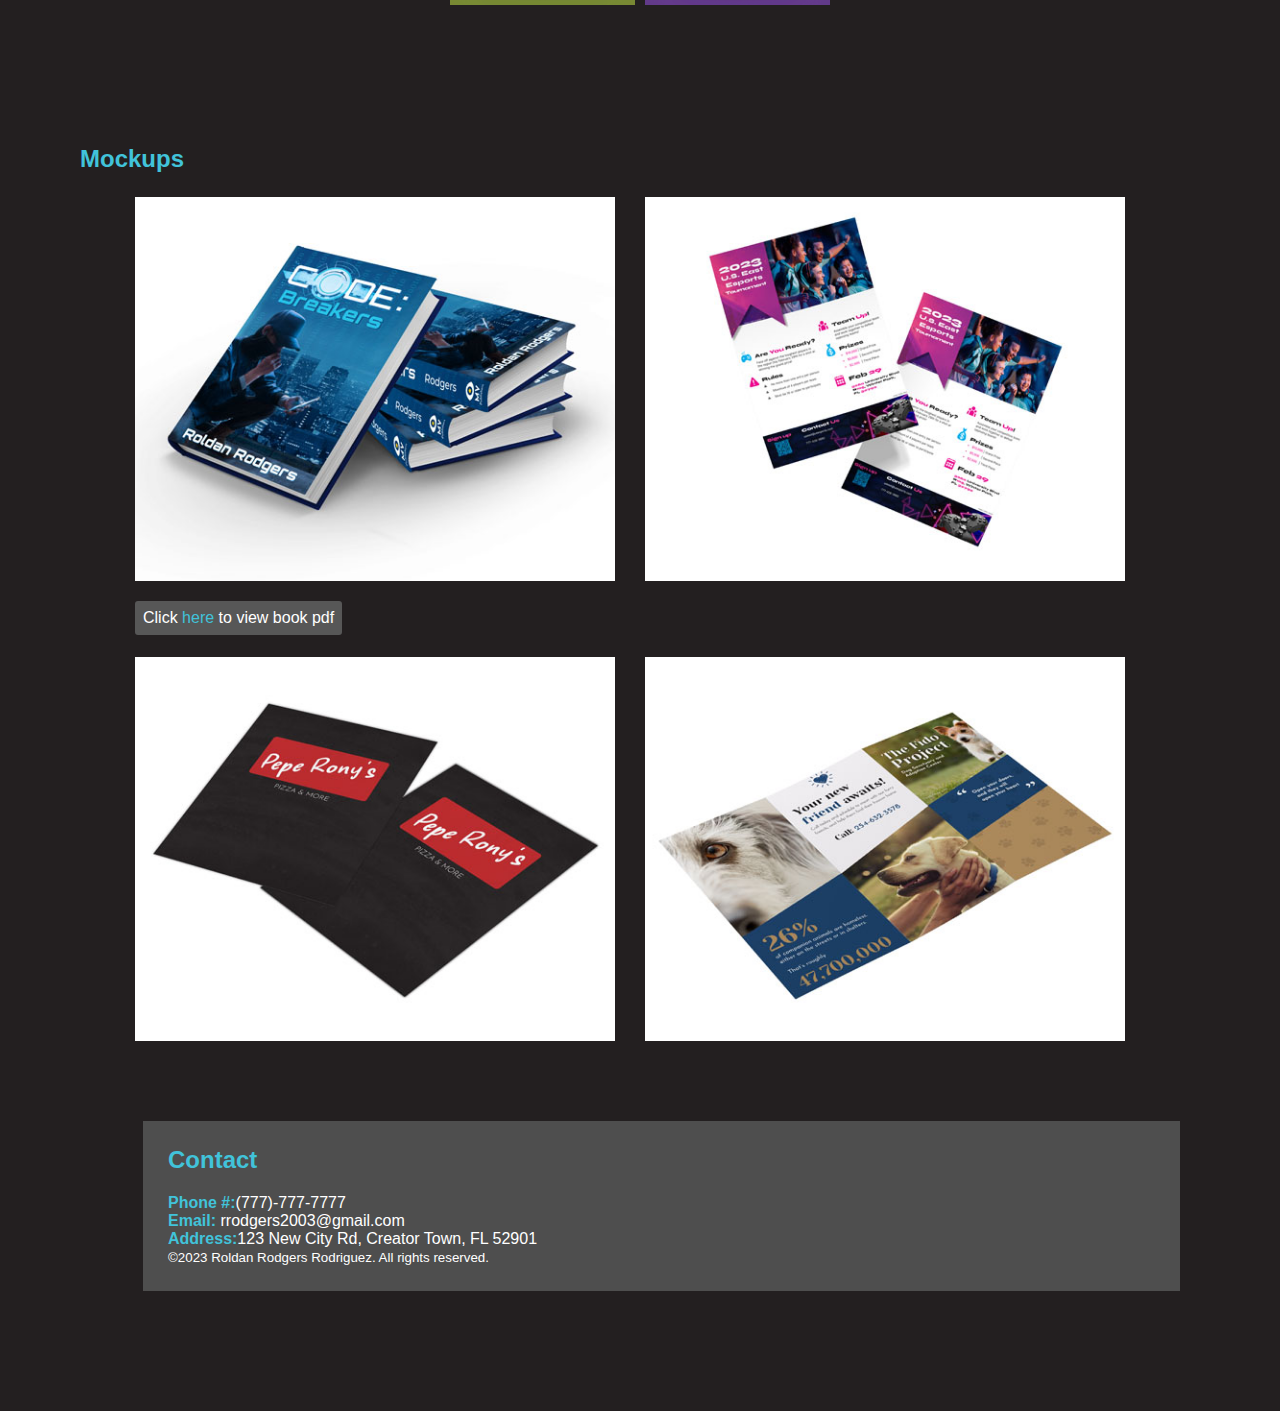
<file: grdesign.html>
<!DOCTYPE html>
<html lang="en">
<head>
    <meta charset="UTF-8">
    <meta name="viewport" content="width=device-width, initial-scale=1.0">
    <title>Graphic Design</title>

    <link rel="stylesheet" href="stylesheet.css">

</head>

<body>

<nav class="navbar">

  <label class="hamburger-menu">
      <input type="checkbox">
    </label>
    <aside class="sidebar">
      <nav>
        <div class="link"><a href="index.html">HOME</a></div>
        <div class="link"><a href="about.html">ABOUT</a></div>
        <div class="link"><a href="videos/productions.html">PRODUCTIONS</a></div>
        <div class="link"><a href="grdesign.html">DESIGN</a></div>
        <div class="link"><a href="pictures/photography.html">PHOTOGRAPHY</a></div>

      </nav>
    </aside>

  <ul class="navbar-nav">
      
      <li class="logos">
          <a href="#" class="nav-link">
            <svg id="Layer_1" data-name="Layer 1" xmlns="http://www.w3.org/2000/svg" viewBox="0 0 262.67 197.13">
              <defs>
                <style>
                  .cls-1 {
                    fill: #231f20;
                    stroke: #41c3da;
                    stroke-miterlimit: 10;
                    stroke-width: 4px;
                  }
            
                  .cls-2 {
                    fill: #fff;
                    stroke-width: 0px;
                  }
                </style>
              </defs>
              <g>
                <polygon class="cls-1" points="9.71 7 10.1 92.55 46.48 92.55 7 195.13 31.77 195.13 77.26 78.22 31.77 77.45 31.77 25.19 122.74 25.19 122.74 195.13 144.03 195.13 144.03 25.19 144.03 7 9.71 7"/>
                <path class="cls-1" d="m122.74,24.72v170.41h134.32l-.39-85.55h-36.39L259.76,7h-24.77l-45.48,116.9,45.48.77v52.26h-90.97V7h-21.29"/>
              </g>
              <g>
                <polygon class="cls-2" points="2.71 0 3.1 85.55 39.48 85.55 0 188.13 24.77 188.13 70.26 71.22 24.77 70.45 24.77 18.19 115.74 18.19 115.74 188.13 137.03 188.13 137.03 18.19 137.03 0 2.71 0"/>
                <path class="cls-2" d="m115.74,17.72v170.41h134.32l-.39-85.55h-36.39L252.76,0h-24.77l-45.48,116.9,45.48.77v52.26h-90.97V0h-21.29"/>
              </g>
            </svg>
</a>
</li>

      <li class="nav-item"><a href="index.html" class="nav-link">
          <svg xmlns="http://www.w3.org/2000/svg" height="1em" viewBox="0 0 576 512"><!--! Font Awesome Free 6.4.2 by @fontawesome - https://fontawesome.com License - https://fontawesome.com/license (Commercial License) Copyright 2023 Fonticons, Inc. --><path d="M575.8 255.5c0 18-15 32.1-32 32.1h-32l.7 160.2c0 2.7-.2 5.4-.5 8.1V472c0 22.1-17.9 40-40 40H456c-1.1 0-2.2 0-3.3-.1c-1.4 .1-2.8 .1-4.2 .1H416 392c-22.1 0-40-17.9-40-40V448 384c0-17.7-14.3-32-32-32H256c-17.7 0-32 14.3-32 32v64 24c0 22.1-17.9 40-40 40H160 128.1c-1.5 0-3-.1-4.5-.2c-1.2 .1-2.4 .2-3.6 .2H104c-22.1 0-40-17.9-40-40V360c0-.9 0-1.9 .1-2.8V287.6H32c-18 0-32-14-32-32.1c0-9 3-17 10-24L266.4 8c7-7 15-8 22-8s15 2 21 7L564.8 231.5c8 7 12 15 11 24z"/></svg>
          <span class="link-text">Home</span>
      </a></li>

      <li class="nav-item"><a href="about.html" class="nav-link">
          <svg xmlns="http://www.w3.org/2000/svg" height="1em" viewBox="0 0 576 512"><!--! Font Awesome Free 6.4.2 by @fontawesome - https://fontawesome.com License - https://fontawesome.com/license (Commercial License) Copyright 2023 Fonticons, Inc. --><path d="M316.9 18C311.6 7 300.4 0 288.1 0s-23.4 7-28.8 18L195 150.3 51.4 171.5c-12 1.8-22 10.2-25.7 21.7s-.7 24.2 7.9 32.7L137.8 329 113.2 474.7c-2 12 3 24.2 12.9 31.3s23 8 33.8 2.3l128.3-68.5 128.3 68.5c10.8 5.7 23.9 4.9 33.8-2.3s14.9-19.3 12.9-31.3L438.5 329 542.7 225.9c8.6-8.5 11.7-21.2 7.9-32.7s-13.7-19.9-25.7-21.7L381.2 150.3 316.9 18z"/></svg>
          <span class="link-text">About</span>
      </a></li>

      <li class="nav-item"><a href="videos/productions.html" class="nav-link">
          <svg xmlns="http://www.w3.org/2000/svg" height="1em" viewBox="0 0 512 512"><!--! Font Awesome Free 6.4.2 by @fontawesome - https://fontawesome.com License - https://fontawesome.com/license (Commercial License) Copyright 2023 Fonticons, Inc. --><path d="M448 32H361.9l-1 1-127 127h92.1l1-1L453.8 32.3c-1.9-.2-3.8-.3-5.8-.3zm64 128V96c0-15.1-5.3-29.1-14-40l-104 104H512zM294.1 32H201.9l-1 1L73.9 160h92.1l1-1 127-127zM64 32C28.7 32 0 60.7 0 96v64H6.1l1-1 127-127H64zM512 192H0V416c0 35.3 28.7 64 64 64H448c35.3 0 64-28.7 64-64V192z"/></svg>
          <span class="link-text">Productions</span>
      </a></li>

      <li class="nav-item"><a href="grdesign.html" class="nav-link nav-link-active">
          <svg xmlns="http://www.w3.org/2000/svg" height="1em" viewBox="0 0 512 512"><!--! Font Awesome Free 6.4.2 by @fontawesome - https://fontawesome.com License - https://fontawesome.com/license (Commercial License) Copyright 2023 Fonticons, Inc. --><path d="M362.7 19.3L314.3 67.7 444.3 197.7l48.4-48.4c25-25 25-65.5 0-90.5L453.3 19.3c-25-25-65.5-25-90.5 0zm-71 71L58.6 323.5c-10.4 10.4-18 23.3-22.2 37.4L1 481.2C-1.5 489.7 .8 498.8 7 505s15.3 8.5 23.7 6.1l120.3-35.4c14.1-4.2 27-11.8 37.4-22.2L421.7 220.3 291.7 90.3z"/></svg>
          <span class="link-text">Design</span>
      </a></li>

      <li class="nav-item"><a href="pictures/photography.html" class="nav-link">
          <svg xmlns="http://www.w3.org/2000/svg" height="1em" viewBox="0 0 512 512"><!--! Font Awesome Free 6.4.2 by @fontawesome - https://fontawesome.com License - https://fontawesome.com/license (Commercial License) Copyright 2023 Fonticons, Inc. --><path d="M149.1 64.8L138.7 96H64C28.7 96 0 124.7 0 160V416c0 35.3 28.7 64 64 64H448c35.3 0 64-28.7 64-64V160c0-35.3-28.7-64-64-64H373.3L362.9 64.8C356.4 45.2 338.1 32 317.4 32H194.6c-20.7 0-39 13.2-45.5 32.8zM256 192a96 96 0 1 1 0 192 96 96 0 1 1 0-192z"/></svg>
          <span class="link-text">Photography</span>
      </a></li>

  </ul>

</nav>
 

    <div class="hero-image">
        <a href="index.html">
            <picture class="logo">
        <source media="(min-width: 480px)"
                              srcset="images/og_2x.png 800w"
                            sizes="20vw">
                            <img src="images/ogx3.png" alt="Logo for website" class="center">
            </picture>
        </a>

        <h1 class="name">Roldan Rodgers Rodriguez</h1>
      </div>
        

<main>

    <h1>Design</h1>

    <h2 class="title">KEEN Energy</h2>

  <div class="drink-grid">

    <img src="mock_images/Mock_Grape_Case_3.jpg" alt="Grape Keen energy"  class="smol">

    <img src="mock_images/Coffee_mock_product_tile.jpg" alt="Coffee Keen Energy" class="coffee">

    <img src="mock_images/grape_mock_product_tile.png" alt="grape Keen Energy"  class="grape">

    <img src="mock_images/strawberry_mock_product_tile.png" alt="Strawberry Keen Energy" class="strawberry">

    <img src="mock_images/watermelon_mock_product_tile.png" alt="Watermelon Keen Energy" class="watermelon">

  </div>



    <h2 class="title">Mockups</h2>

    <div class="mockup-grid">

    <div class="book">
    <img src="pictures/cropped/cropped-mock/JPEG/book_mockup.jpg" alt="Code book">
        <p>Click <a href="project/Roldan_Rodgers_Book.pdf" target="_blank" rel="noopener noreferrer">here</a> to view book pdf</p>
    </div>

        <img src="pictures/cropped/cropped-mock/JPEG/flyer_mockup.jpg" alt="flyer mockup">
    
        <img src="pictures/cropped/cropped-mock/JPEG/menu_mockup.jpg" alt="menu mockup">

        <img src="pictures/cropped/cropped-mock/JPEG/trifold_mockup.jpg" alt="trifold mockup" class="mock-span">

  </div>

  <div id="datetime-container"></div>

</main>

  <footer class="contact">

    <h2>Contact</h2>
    
    <strong>Phone #:</strong>(777)-777-7777
    
    <br><strong>Email:</strong> 
    <a class="email" href="mailto:rrodgers2003@gmail.com">rrodgers2003@gmail.com</a>
        <br>
    
        <strong>Address:</strong>123 New City Rd, Creator Town, FL 52901
      
        <br>
        <small>&copy;2023 Roldan Rodgers Rodriguez. All rights reserved.</small>
    </footer>
    
    <p class="img-credit">Image credit: Unsplash</p>

    <script src="time.js"></script>
</body>
</html>
</file>
<file: stylesheet.css>
*,
*::after,
*::before {
    box-sizing: border-box;
}

:root {
    font-size: 16px;
    font-family:'Gill Sans', 'Gill Sans MT', Calibri, 'Trebuchet MS', sans-serif;
    /* HAMBURGER MENU VARIABLES */
    --bar-width: 60px;
    --bar-height: 8px;
    --hamburger-gap: 6px;
    --foreground: white;
    --background: #37a4b8;
    --hamburger-margin: 20px; 
    --animation-timing: 200ms ease-in-out;
    --hamburger-height: calc(var(--bar-height) * 3 + var(--hamburger-gap) * 2);
}
body {
    background-color: #231f20;
    margin: 0;
    padding: 0;
    text-align: left;
}
body::-webkit-scrollbar {
    width: 0.25rem
}
body::-webkit-scrollbar-track {
    background: white;
}
body::-webkit-scrollbar-thumb {
    background: #37a4b8;
}
main {  
    margin: 4em;
    padding: 1rem;
}
p {
    color: white;
}

p a {
    color: #41c3da;
    text-decoration: none;
}

p a:hover {
    text-decoration: underline;
}

/* INDEX */


#welcome {
    text-align: center;
    padding: 0 1rem 3rem 1rem;
}
h1 {
    color: white;
}

.main-title {
    text-align: left;
}
h2 {
    color: #41c3da;
}
img {
    max-width: 30em;

}
video {
    max-width: 80%;
    min-width: 50%;
    z-index: 1;
}


.button a{
    text-decoration: none;
    display: inline-block;
    background-color: #37a4b8;
    border-radius: 5px;
    color: white;
    padding: 10px 20px;
    margin-top: 20px;
}
figure {
    padding: 3rem;
}
figcaption {
    color: white;
}



/*-----HERO IMAGE/HEADER-----*/

.hero-image {
    background-image: linear-gradient(rgba(0, 0, 0, 0.4), rgba(0, 0, 0, 1)), url(images/hero-image.jpg);
    height: 600px;
    background-position: center;
    background-repeat: no-repeat;
    background-size: cover;
    position: relative;
    display: flex;
    align-items: center;
    justify-content: center;
    flex-direction: column;

}

.img-credit {
    position: absolute;
    top: 35%;
    left: 70%;
    padding: 0 20px;
    color: white;
    opacity: 0.2;
}


 /*-----FOOTER-----*/

footer {
    color: white;
    padding: 5px 25px 25px 25px;
    margin: 50px 100px 120px 143px;
    background-color: rgb(78, 78, 78);

}

.email {
    color: white;
    text-decoration: none;
}

.email:hover {
    color:#41c3da;
}

footer strong {
    color: #41c3da;
}

footer small {
    margin-top: 40px;
}

picture {
    text-align: center;
}



/*-----HEADER-----*/
.logo {
    display: flex;
    align-items: center;
    justify-content: center;
}
.name {
    cursor: pointer;
    transition: transform 0.3s ease, text-shadow .6s ease;
}
.name:active{
    transform: translateY(-5px);
    text-shadow: 3px 3px #231f20,
                 4px 4px #41c3da;
}
/*-----NAV-----*/

.navbar {
    width: 100vw;
    height: 8em;
    position: fixed;
    background-color: #37a4b8;
    justify-content: center;
    align-items: center;
    z-index: 3;
}

.navbar-nav {
    list-style: none;
    padding: 0;
    margin: 0;
    display: flex;
    flex-flow: row wrap;
    height: 5em;
    justify-content: center;
    align-items: center;
}

/* HAMBURGER MENU */

.hamburger-menu {

    --x-width: calc(var(--hamburger-height) * 1.41421356237);

    display: flex;
    flex-direction: column;
    gap: var(--hamburger-gap);
    width: max-content;
    position: absolute;
    top: var(--hamburger-margin);
    right: var(--hamburger-margin);
    z-index: 6;
    cursor: pointer;
    display: none;
}

.hamburger-menu:has(input:checked) {
    --foreground: #37a4b8;
    --background: white;
}

.hamburger-menu::before,
.hamburger-menu::after,
.hamburger-menu input {
    content: "";
    width: var(--bar-width);
    height: var(--bar-height);
    background-color: var(--foreground);
    border-radius: 9999px;
    transform-origin: left center;
    transition: opacity var(--animation-timing), width var(--animation-timing), rotate var(--animation-timing), translate var(--animation-timing), background-color var(--animation-timing);
}

.hamburger-menu input {
    appearance: none;
    padding: 0;
    margin: 0;
    outline: none;
    pointer-events: none;
}

.hamburger-menu:has(input:checked)::before {
    rotate: 45deg;
    width: var(--x-width);
    translate: 0 calc(var(--bar-height) / -2);
}

.hamburger-menu:has(input:checked)::after {
    rotate: -45deg;
    width: var(--x-width);
    translate: 0 calc(var(--bar-height) / 2);
}


.hamburger-menu input:checked {
    width: 0;
    opacity: 0;
}

.sidebar {
    transition: translate var(--animation-timing);
    padding: 0.5rem 1rem;
    margin-left: auto;
    translate: 100%;
    padding-top: calc(var(--hamburger-height) + var(--hamburger-margin) + 2rem);
    background-color: var(--foreground);
    color: var(--background);
    max-width: 10rem;
    min-height: 100vh;
    display: none;
}

.sidebar .link {
    margin-bottom: 1rem;
    transition: background-color var(--animation-timing), color var(--animation-timing);
}

.link a {
    text-decoration: none;
    color: var(--background);
    transition: color var(--animation-timing);
}

.link a:hover {
    color: white;
}

.sidebar .link:hover {
    background-color: #37a4b8;
}


.hamburger-menu:has(input:checked) + .sidebar {
    translate: 0;
}

/*-----------------------------------------------------------*/



.nav-link {
    display: flex;
    justify-content: center;
    align-items: center;
    padding: 1.2em 0 1.2em 0;
    margin: 0 3em;
    color: white;
    text-decoration: none;
    transition: background-color 0.3s ease, color 0.3s ease;
}


.link-text {
    font-weight: 500;
    margin: 0 1em;
}

.nav-link svg {
    min-width: 2rem;
    margin: 0 1em;
    fill: white;
    align-items: center;
}

.logos {
    text-align: center;
    padding: 0;
}

.logos svg {
    transform: rotate(0deg);
    transition: transform 200ms;
}

.logos .nav-link {
    filter: none;
    cursor: default;
}

.nav-link-active {
    background-color: white;
    color:#37a4b8;
}

.nav-link-active svg {
    fill:#37a4b8;
}

/*-----NAVBAR ANIMATION-----*/


.nav-link:hover {
    background: white;
    filter: grayscale(0%) opacity(1);
    color: #41c3da;
}

.navbar:hover .logos svg {
    transform: rotate(-180deg);
}

.logos .nav-link:hover {
    background: none;
}

.nav-link:hover svg {
    fill: #41c3da;
}
/*-----GRID-INDEX-----*/


.photo-grid {
    justify-content: center;
}

#datetime-container {
    position: absolute;
    top: 35%;
    left: 15%;
    color: white;
    background-color: rgba(55, 164, 184, .6);
    padding: 20px 30px;
    border-radius: 3px;
}

#main-photos .title {
    color: white;
    text-shadow: 2px 2px #231f20;
    padding: 20px;
}

.photo-container img {
    transition: transform 0.3s;
}

.video-frames {
    display: grid;
    justify-content: center;
   align-items: center;
    grid-template-columns: repeat(3, max-content);
    grid-template-rows: repeat(auto-fill, 1fr);
    grid-gap: 5px;
    padding-bottom: 20px;
}


#picture-frames .productions {
    color: white;
    text-shadow: 2px 2px #231f20;
}

.video-frames img {
    transition: transform 0.3s ease;
}


/*-----PRODUCTION-----*/

.vid-1 p, .vid-2 p {
    margin: 0 5em 0 0;
    padding: 2em 0 0 0;
}

.vid-1, .vid-2 {
    margin: 3em 0;
}

.vid-1 video {
    margin: 1em 0;
}

.vid-2 .video-frames {
    margin: 2em 0;
}






/*-----DESIGN-----*/

.title {
    margin: 5em 0 1em 0;
}

.drink-grid {
    display: grid;
    padding: 20px;
    justify-content: center;
    grid-template-columns: repeat(auto-fill, minmax(380, 1fr));
    grid-template-rows: repeat(auto-fill, 1fr);
    grid-gap: 10px;
    grid-template-areas: 
    'grape-case grape-case'
    'coffee strawberry'
    'watermelon grape'
    
    
    ;
}

.smol {
    grid-area: grape-case;
}

.grape {
    grid-area: grape;
}

.coffee {
    grid-area: coffee;
}

.watermelon {
    grid-area: watermelon;
}

.strawberry {
    grid-area: strawberry;
}

.mockup-grid {
    display: grid;
    grid-template-columns: repeat(auto-fill, 500px);
    grid-template-rows: repeat(auto-fill, 450px);
    grid-gap: 10px;
    justify-content: center;
}

.mock-span {
    grid-column: span;
}


.book p {
    display: inline-block;
    padding: .5em;
    background-color: #575757;
    border-radius: 3px;
}

/*-----PHOTOGRAPHY-----*/

.pics {
    display: flex;
    justify-content: center;
    flex-wrap: wrap;
    gap: 15px;
    margin-bottom: 5em;
}

.pics img {
    padding: 20px 20px;
    background-color: #f1f1f1;
    box-shadow: 5px 5px rgb(135, 135, 135);;
    border-radius: 3px;

}

.grid-title {
    text-align: center;
}

.photo_summary {
    margin: 1em 0 5em 0;
}

.title_apps {
    margin: 1em;
}

/*-----ABOUT-----*/

.aboutme {
    float: left;
    margin-right: 2em;
}

.personal {
    padding: 12em 0;
}

.apps {
    list-style: none;
    display: flex;
    flex-wrap: wrap;
    justify-content: center;
    font-weight: 900;
    color: white;
    background-color: #575757;
    border-radius: 3px;
    padding: 30px 0 20px 0;
}

.apps li {
    padding: 1rem;
    display: flex;
    flex-direction: column;
    justify-content: center;
    align-items: center;
}

.apps li svg {
    width: 20%;
    height: auto;
}

.personal {
    padding-top: 10px;
    padding-right: 30%;
}

.socials {
    color: white;
    display: flex;
    flex-wrap: wrap;
    justify-content: center;
    padding: 20px;
    margin: 10px;


}

.socials li {
    display: flex;
    margin: 10px 20px;
    flex-wrap: wrap;
    list-style: none;

}

.socials a {
    display: flex;
    font-weight: 900;
    color: white;
    text-decoration: none; 
    align-items: center;
    justify-content: center; 
}
.socials-box {
    background-color: #575757;
    border-radius: 5px;
    padding: 10px 20px;
    margin: 50px 50px 0 0;
}

.socials li svg {
    width: 20%;
    height: auto;
    margin-right: 20px;
}









/*-----SMALL SCREENS-----*/


@media only screen and (max-width: 768px) {

.navbar-nav {
    display: none;
}

.hamburger-menu {
    display: flex;
}

.sidebar {
    display: block;
}

.video-frames {
    grid-template-columns: 1fr;
    grid-template-rows: repeat(3, 1fr);
}

}


/*-----LARGE SCREENS-----*/


@media only screen and (max-width: 800px) {

    .navbar-nav {
        display: none;
    }
    
    .hamburger-menu {
        display: flex;
    }
    
    .sidebar {
        display: block;
    }


}

@media only screen and (max-width: 950px) {

    #vid-1 {
        grid-column: 1 / span 1;
        justify-self: center;
    }

    #vid-2 {
        grid-column: 1 / span 1;
        justify-self: center;
    }

    #vid-3 {
        grid-column: 1 / span 1;

    }


}


@media only screen and (max-width: 1200px) {



}

@media only screen and (max-width: 1900px) {

    #vid-3 {
        justify-self: center;
        grid-column: 1 / span 2;
    }
}
</file>
